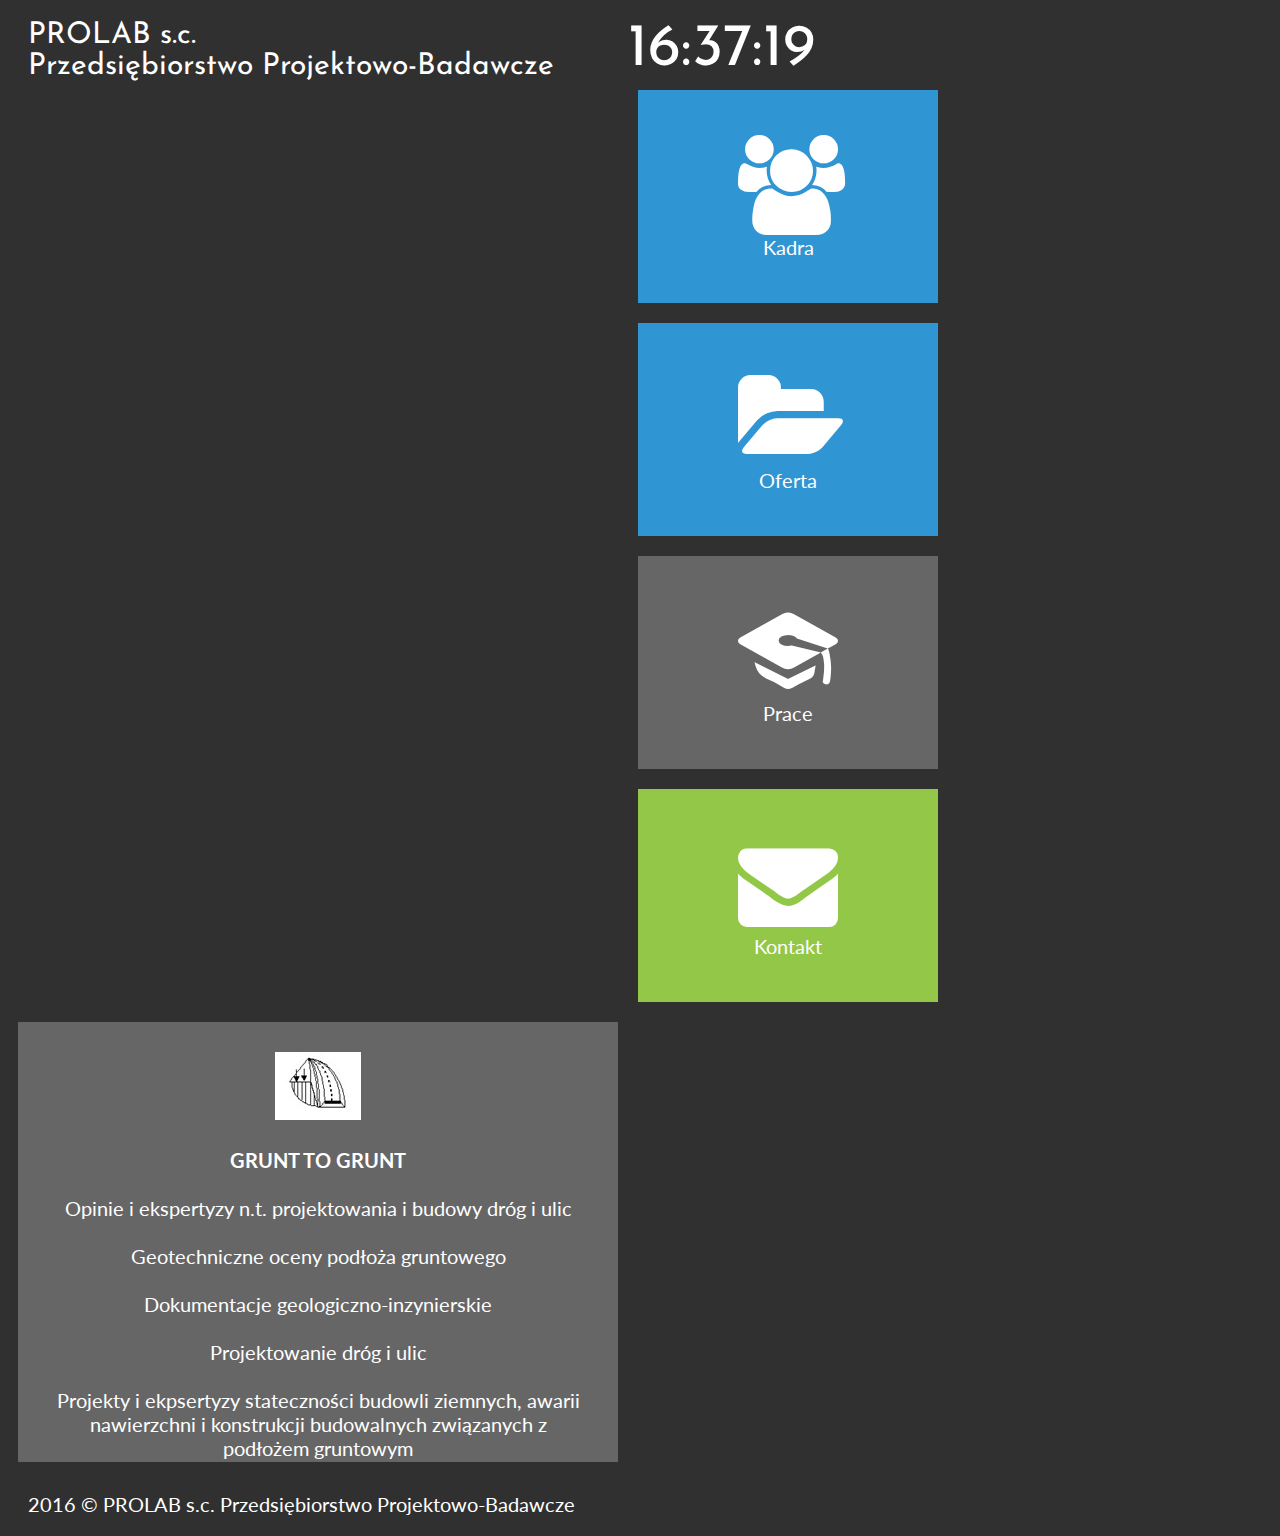
<file: index.html>
<!DOCTYPE HTML>
<html lang="pl">
<head>
	<meta charset="utf-8" />
	<meta http-equiv="X-UA-Compatible" content="IE=edge,chrome=1" />
	
	<title>PROLAB </title>
	
	<meta name="description" content="Przedsiębiorstwo Projektowo-Badawcze. PROLAB. adres pracowni : ul. Lipowa 12/4 ; 20-024 Lublin. Projektowa firma ze specjalnością geotechnika i drogi." />
	<meta name="keywords" content="budownictwo, geotechnika, flak, lublin,ekspertyzy,ekspertyza,geotechnik,geologia,sondowanie,grunty,dariusz_flak,rzeczoznawca_budowlany" />
	
	<link rel="stylesheet" href="css/fontello.css" type="text/css"/>
	<link rel="stylesheet" href="style.css" type="text/css"/>
	<link href="https://fonts.googleapis.com/css?family=Josefin+Sans|Lato" rel="stylesheet" type='text/css'>
	
	<script src="timer.js"></script>
</head>


<body onload="odliczanie();">

<div id="container"></div>	
<div class="rectangle">
<div id="logo"><a href="Strona-firmowa-PROLAB" class="tilelinkhtml5">PROLAB s.c.
</br>
Przedsiębiorstwo Projektowo-Badawcze</div>
<div id="zegar"></div>

<div style="clear':both;"></div>
</div>	

	<div class="square">
	<div class ="tile1">
	<a href="Kadra-firmy-PROLAB" class="tilelink"><i class="icon-users"></i><br/>Kadra</a>
	</div>
	
	<div class ="tile1">
	<a href="Oferta-firmy-PROLAB" class="tilelink"><i class="icon-folder-open-1"></i><br/>Oferta</a>
	</div>
	
	<div style ="clear:both";></div>
	
	<div class ="tile2">
	<a href="Prace-firmy-PROLAB" class="tilelink"><i class="icon-graduation-cap"></i><br/>Prace</a>
	</div>
	
	
	<div class ="tile3">
	<a href="Kontakt-PROLAB " class="tilelink"><i class="icon-mail-alt"></i><br/>Kontakt</a>
	</div>
	
	<div style ="clear:both";></div>
		
	
	</div>
	
	<div class="square">
	<div class ="tile6">
	
	
<img src="logo.jpg" alt="logo" />
</br></br><b>GRUNT TO GRUNT</b></br></br>
Opinie i ekspertyzy n.t. projektowania i budowy dróg i ulic </br></br>
Geotechniczne oceny podłoża gruntowego</br></br>
Dokumentacje geologiczno-inzynierskie</br></br>
Projektowanie dróg i ulic</br></br>
Projekty i ekpsertyzy stateczności budowli ziemnych, awarii nawierzchni i konstrukcji budowalnych związanych z podłożem gruntowym</br></br>
Projektowanie budowli ziemnych i wzmocnionego podłoża z wykorzystaniem geosyntetyków</br></br>
	
	</div>
	</div>
	<div style="clear:both;"></div>
	</div>	
	<div style="clear:both;"></div>
	
	<div class="rectangle">2016 &copy; PROLAB s.c. Przedsiębiorstwo Projektowo-Badawcze</div>	

	</body>
</html>
</file>
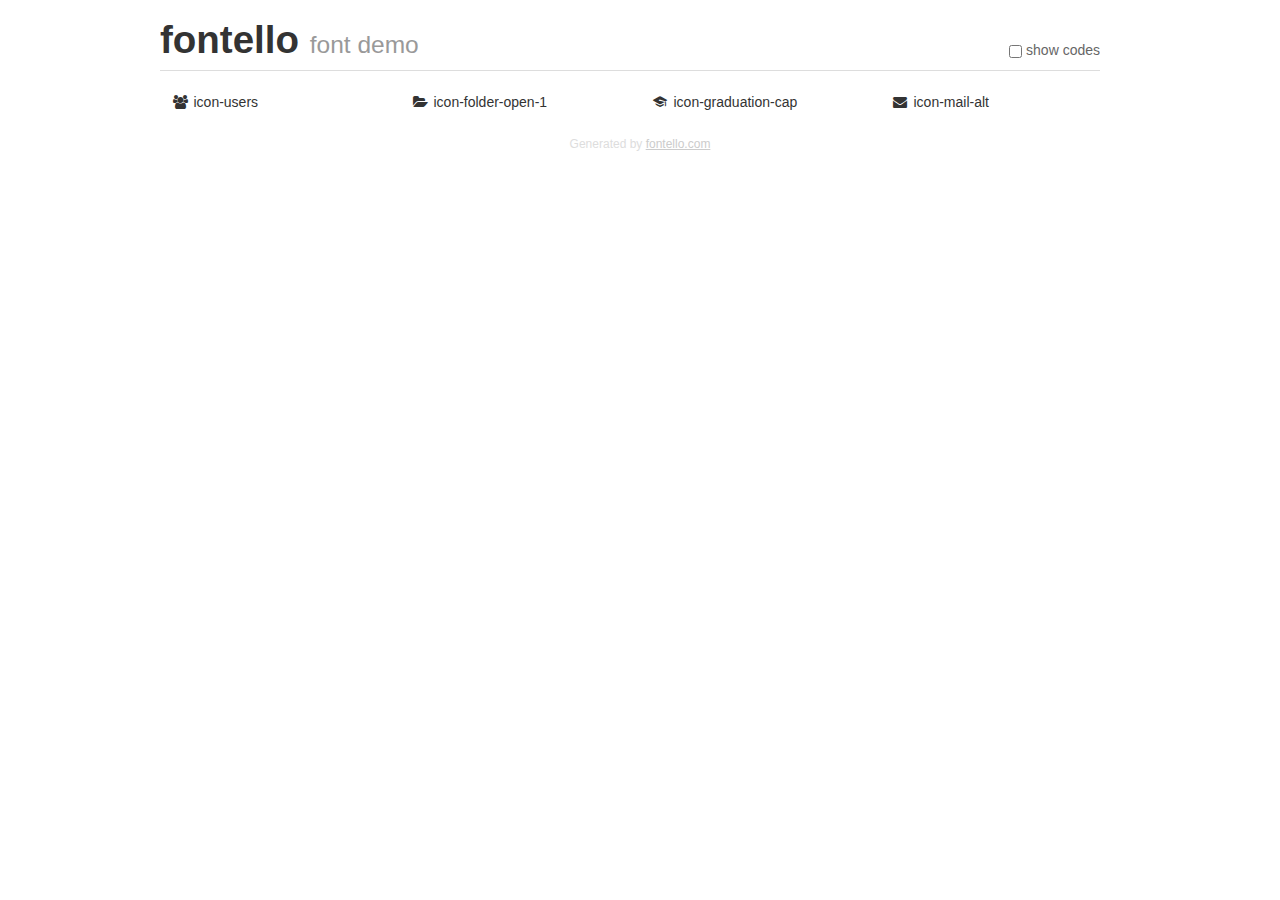
<file: demo.html>
<!DOCTYPE html>
<html>
  <head><!--[if lt IE 9]><script language="javascript" type="text/javascript" src="//html5shim.googlecode.com/svn/trunk/html5.js"></script><![endif]-->
    <meta charset="UTF-8"><style>/*
 * Bootstrap v2.2.1
 *
 * Copyright 2012 Twitter, Inc
 * Licensed under the Apache License v2.0
 * http://www.apache.org/licenses/LICENSE-2.0
 *
 * Designed and built with all the love in the world @twitter by @mdo and @fat.
 */
.clearfix {
  *zoom: 1;
}
.clearfix:before,
.clearfix:after {
  display: table;
  content: "";
  line-height: 0;
}
.clearfix:after {
  clear: both;
}
html {
  font-size: 100%;
  -webkit-text-size-adjust: 100%;
  -ms-text-size-adjust: 100%;
}
a:focus {
  outline: thin dotted #333;
  outline: 5px auto -webkit-focus-ring-color;
  outline-offset: -2px;
}
a:hover,
a:active {
  outline: 0;
}
button,
input,
select,
textarea {
  margin: 0;
  font-size: 100%;
  vertical-align: middle;
}
button,
input {
  *overflow: visible;
  line-height: normal;
}
button::-moz-focus-inner,
input::-moz-focus-inner {
  padding: 0;
  border: 0;
}
body {
  margin: 0;
  font-family: "Helvetica Neue", Helvetica, Arial, sans-serif;
  font-size: 14px;
  line-height: 20px;
  color: #333;
  background-color: #fff;
}
a {
  color: #08c;
  text-decoration: none;
}
a:hover {
  color: #005580;
  text-decoration: underline;
}
.row {
  margin-left: -20px;
  *zoom: 1;
}
.row:before,
.row:after {
  display: table;
  content: "";
  line-height: 0;
}
.row:after {
  clear: both;
}
[class*="span"] {
  float: left;
  min-height: 1px;
  margin-left: 20px;
}
.container,
.navbar-static-top .container,
.navbar-fixed-top .container,
.navbar-fixed-bottom .container {
  width: 940px;
}
.span12 {
  width: 940px;
}
.span11 {
  width: 860px;
}
.span10 {
  width: 780px;
}
.span9 {
  width: 700px;
}
.span8 {
  width: 620px;
}
.span7 {
  width: 540px;
}
.span6 {
  width: 460px;
}
.span5 {
  width: 380px;
}
.span4 {
  width: 300px;
}
.span3 {
  width: 220px;
}
.span2 {
  width: 140px;
}
.span1 {
  width: 60px;
}
[class*="span"].pull-right,
.row-fluid [class*="span"].pull-right {
  float: right;
}
.container {
  margin-right: auto;
  margin-left: auto;
  *zoom: 1;
}
.container:before,
.container:after {
  display: table;
  content: "";
  line-height: 0;
}
.container:after {
  clear: both;
}
p {
  margin: 0 0 10px;
}
.lead {
  margin-bottom: 20px;
  font-size: 21px;
  font-weight: 200;
  line-height: 30px;
}
small {
  font-size: 85%;
}
h1 {
  margin: 10px 0;
  font-family: inherit;
  font-weight: bold;
  line-height: 20px;
  color: inherit;
  text-rendering: optimizelegibility;
}
h1 small {
  font-weight: normal;
  line-height: 1;
  color: #999;
}
h1 {
  line-height: 40px;
}
h1 {
  font-size: 38.5px;
}
h1 small {
  font-size: 24.5px;
}
body {
  margin-top: 90px;
}
.header {
  position: fixed;
  top: 0;
  left: 50%;
  margin-left: -480px;
  background-color: #fff;
  border-bottom: 1px solid #ddd;
  padding-top: 10px;
  z-index: 10;
}
.footer {
  color: #ddd;
  font-size: 12px;
  text-align: center;
  margin-top: 20px;
}
.footer a {
  color: #ccc;
  text-decoration: underline;
}
.the-icons {
  font-size: 14px;
  line-height: 24px;
}
.switch {
  position: absolute;
  right: 0;
  bottom: 10px;
  color: #666;
}
.switch input {
  margin-right: 0.3em;
}
.codesOn .i-name {
  display: none;
}
.codesOn .i-code {
  display: inline;
}
.i-code {
  display: none;
}
@font-face {
      font-family: 'fontello';
      src: url('./font/fontello.eot?96136010');
      src: url('./font/fontello.eot?96136010#iefix') format('embedded-opentype'),
           url('./font/fontello.woff?96136010') format('woff'),
           url('./font/fontello.ttf?96136010') format('truetype'),
           url('./font/fontello.svg?96136010#fontello') format('svg');
      font-weight: normal;
      font-style: normal;
    }
     
     
    .demo-icon
    {
      font-family: "fontello";
      font-style: normal;
      font-weight: normal;
      speak: none;
     
      display: inline-block;
      text-decoration: inherit;
      width: 1em;
      margin-right: .2em;
      text-align: center;
      /* opacity: .8; */
     
      /* For safety - reset parent styles, that can break glyph codes*/
      font-variant: normal;
      text-transform: none;
     
      /* fix buttons height, for twitter bootstrap */
      line-height: 1em;
     
      /* Animation center compensation - margins should be symmetric */
      /* remove if not needed */
      margin-left: .2em;
     
      /* You can be more comfortable with increased icons size */
      /* font-size: 120%; */
     
      /* Font smoothing. That was taken from TWBS */
      -webkit-font-smoothing: antialiased;
      -moz-osx-font-smoothing: grayscale;
     
      /* Uncomment for 3D effect */
      /* text-shadow: 1px 1px 1px rgba(127, 127, 127, 0.3); */
    }
     </style>
    <link rel="stylesheet" href="css/animation.css"><!--[if IE 7]><link rel="stylesheet" href="css/fontello-ie7.css"><![endif]-->
    <script>
      function toggleCodes(on) {
        var obj = document.getElementById('icons');
      
        if (on) {
          obj.className += ' codesOn';
        } else {
          obj.className = obj.className.replace(' codesOn', '');
        }
      }
      
    </script>
  </head>
  <body>
    <div class="container header">
      <h1>
        fontello
         <small>font demo</small>
      </h1>
      <label class="switch">
        <input type="checkbox" onclick="toggleCodes(this.checked)">show codes
      </label>
    </div>
    <div id="icons" class="container">
      <div class="row">
        <div title="Code: 0xe802" class="the-icons span3"><i class="demo-icon icon-users">&#xe802;</i> <span class="i-name">icon-users</span><span class="i-code">0xe802</span></div>
        <div title="Code: 0xe803" class="the-icons span3"><i class="demo-icon icon-folder-open-1">&#xe803;</i> <span class="i-name">icon-folder-open-1</span><span class="i-code">0xe803</span></div>
        <div title="Code: 0xe80b" class="the-icons span3"><i class="demo-icon icon-graduation-cap">&#xe80b;</i> <span class="i-name">icon-graduation-cap</span><span class="i-code">0xe80b</span></div>
        <div title="Code: 0xf0e0" class="the-icons span3"><i class="demo-icon icon-mail-alt">&#xf0e0;</i> <span class="i-name">icon-mail-alt</span><span class="i-code">0xf0e0</span></div>
      </div>
    </div>
    <div class="container footer">Generated by <a href="http://fontello.com">fontello.com</a></div>
  </body>
</html>
</file>
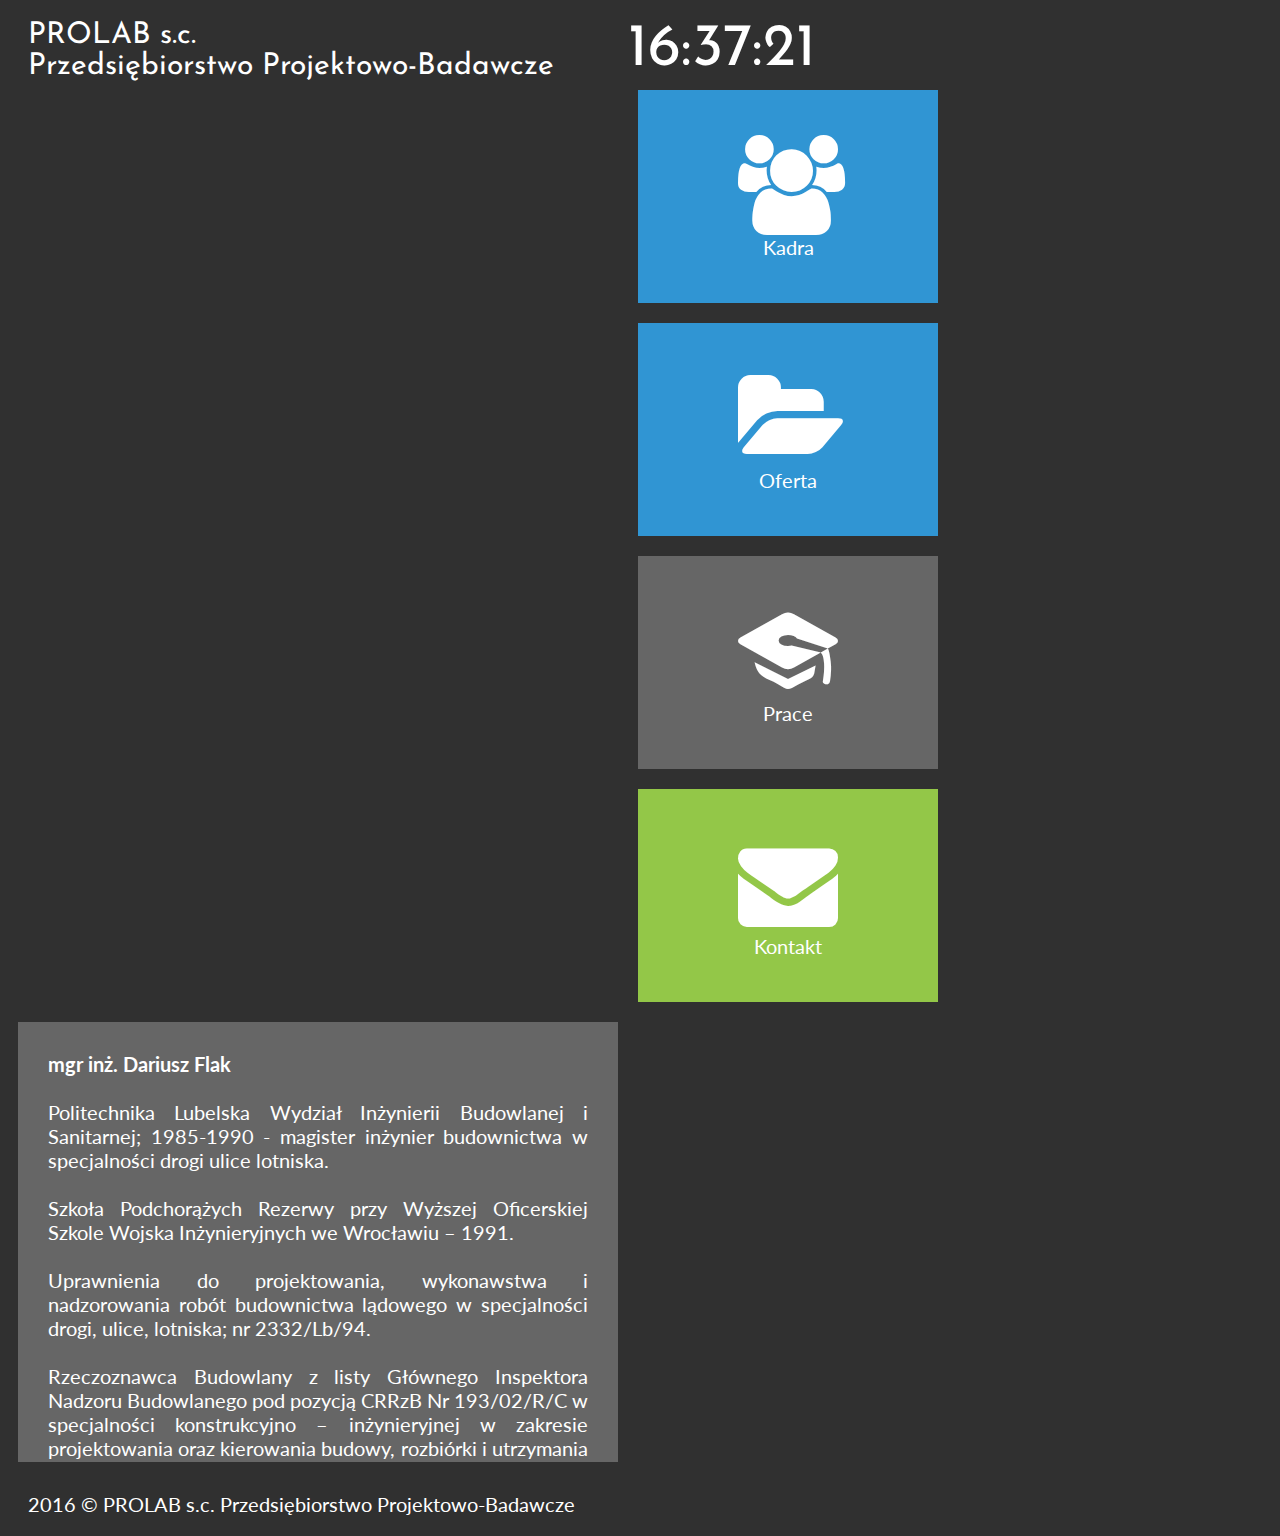
<file: kadra.html>
<!DOCTYPE HTML>
<html lang="pl">
<head>
	<meta charset="utf-8" />
	<meta http-equiv="X-UA-Compatible" content="IE=edge,chrome=1" />
	
	<title>PROLAB </title>
	
	<meta name="description" content="Przedsiębiorstwo Projektowo-Badawcze. PROLAB. adres pracowni : ul. Lipowa 12/4 ; 20-024 Lublin. Projektowa firma ze specjalnością geotechnika i drogi." />
	<meta name="keywords" content="budownictwo, geotechnika, flak, lublin,ekspertyzy,ekspertyza,geotechnik,geologia,sondowanie,grunty,dariusz_flak,rzeczoznawca_budowlany" />
	
	<link rel="stylesheet" href="css/fontello.css" type="text/css"/>
	<link rel="stylesheet" href="style.css" type="text/css"/>
	<link href="https://fonts.googleapis.com/css?family=Josefin+Sans|Lato" rel="stylesheet" type='text/css'>
	<script src="timer.js"></script>
</head>



<body onload="odliczanie();">

<div id="container"></div>	
<div class="rectangle">
<div id="logo"><a href="Strona-firmowa-PROLAB" class="tilelinkhtml5">PROLAB s.c.
</br>
Przedsiębiorstwo Projektowo-Badawcze</div>
<div id="zegar"></div> 
<div style="clear':both;"></div>
</div>	

	<div class="square">
	<div class ="tile1">
	<a href="Kadra-firmy-PROLAB" class="tilelink"><i class="icon-users"></i><br/>Kadra</a>
	</div>
	
	<div class ="tile1">
	<a href="Oferta-firmy-PROLAB" class="tilelink"><i class="icon-folder-open-1"></i><br/>Oferta</a>
	</div>
	
	<div style ="clear:both";></div>
	
	<div class ="tile2">
	<a href="Prace-firmy-PROLAB" class="tilelink"><i class="icon-graduation-cap"></i><br/>Prace</a>
	</div>
	
	
	<div class ="tile3">
	<a href="Kontakt-PROLAB " class="tilelink"><i class="icon-mail-alt"></i><br/>Kontakt</a>
	</div>
	
	<div style ="clear:both";></div>
		
	
	</div>
	
	<div class="square">
	<div class ="tile5">
	
	
<b>mgr inż. Dariusz Flak</b>
</br></br>
Politechnika Lubelska Wydział Inżynierii Budowlanej i Sanitarnej; 1985-1990 - magister inżynier budownictwa w specjalności drogi ulice lotniska.
</br></br>
Szkoła Podchorążych Rezerwy przy Wyższej Oficerskiej Szkole Wojska Inżynieryjnych we Wrocławiu – 1991.
</br></br>
Uprawnienia do projektowania, wykonawstwa i nadzorowania robót budownictwa lądowego w specjalności drogi, ulice, lotniska;  nr 2332/Lb/94.
</br></br>
Rzeczoznawca Budowlany z listy Głównego Inspektora Nadzoru Budowlanego pod pozycją CRRzB Nr 193/02/R/C w specjalności konstrukcyjno – inżynieryjnej w zakresie projektowania oraz kierowania budowy, rozbiórki i utrzymania dróg kołowych i nawierzchni lotniskowych.
</br></br>
Biegły z listy Prezesa Sądu Okręgowego w Lublinie w zakresie budownictwa drogowego, geotechniki i geologii inżynierskiej. 
</br></br>
Członek Okręgowej Komisji Kwalifikacyjnej Lubelskiej Okręgowej Izby Inżynierów Budownictwa – w komisji egzaminacyjnej na uprawnienia budowlane w branży drogowej, mostowej, kolejowej.
</br></br>
W latach 1991-2000 asystent w Zakładzie Mechaniki Gruntów i Fundamentowania Katedry Geotechniki na Wydziale Inżynierii Budowlanej i Sanitarnej Politechniki Lubelskiej.
</br></br>
Od 1991 r. współwłaściciel w firmie Przedsiębiorstwo Projektowo – Badawcze PROLAB s.c.  w Lublinie - nadzory techniczne,  projektowanie dróg i ulic, nadzory geotechniczne, badania gruntów i nawierzchni oraz materiałów drogowych,  ekspertyzy i opinie techniczne,  doradztwo w zakresie budownictwa, infrastruktury, składowisk odpadów. Prace na drogach krajowych, wojewódzkich, powiatowych, gminnych oraz dla inwestorów prywatnych.
</br></br>
Nr członkowski Izby Inżynierów Budownictwa: LUB/BD/0766/01,
</br></br>
Znajomość języków- czynna :  angielski, rosyjski.
</br></br></br>

     
   <b>inż. Edward Flak </b></br></br>
Ukończone technikum drogowe w Lubline w 1957 roku. </br>
Ukończone studia w Wyższej Szkle Inżynierskiej w Lublinie w 1973r. na Wydziale Budowa próg i Ulic. </br>
Nieprzerwana praca w wyuczonym zawodzie - 58 łat w tym 4 lata w Libii. </br>

Dodatkowe kwalifikacje i studia: - Specjalizacja zawodowa Inżynierów I -go stopnia w w)w specjalności </br></br>
- Studia podyplomowe: </br>
  Inżynieria ruchu - Politechnika Warszawska - 1978 r. </br>
  Zamówienia Publiczne - 2002 r. w-Warszawie </br>
- Pełnienie funkcji arbitra z listy Prezesa UZP w latach 1995 do 2008. łącznie przez 2 kadencje. </br>
- Trener z zamówień publicznych - 1997 r. z listy Prezesa UZP. </br>
- Biegły sądowy w specjalności - projektowanie i wykonawstwo budownictwa drogowego, wykonawstwo budownictwa mostowego, norm, cen, kosztorysowania i rozliczania robót budowlanych w warunkach ofertowyc i przetargowych, oraz prawidłowości przeprowadzania przetargów w oparciu o PZP - ustanowiony w kilkunastu Sądach Okręgowych, m.i. SO w Lubline. </br>
- Dodatkowe kwalifikacje </br>
- umowy o roboty budowlane, nadzory robót inwestorskie i autorskie, odbiory robót, oceny jakości robót bud. montażowych. </br>
- Rzeczoznawca budowlany w)w specjalnościach </br>
   SITK RP w ramach Stowarzyszenia </br>
   listy Głównego Urzdu Nadzoru Budowlanego z prawem działalności na terenie Rzeczpospolitej Polskiej.</br> 

		</div>
	</div>
	
	
		
	<div style="clear:both;"></div>
	<div class="rectangle">2016 &copy; PROLAB s.c. Przedsiębiorstwo Projektowo-Badawcze </div>
	</body>
</html>
</file>
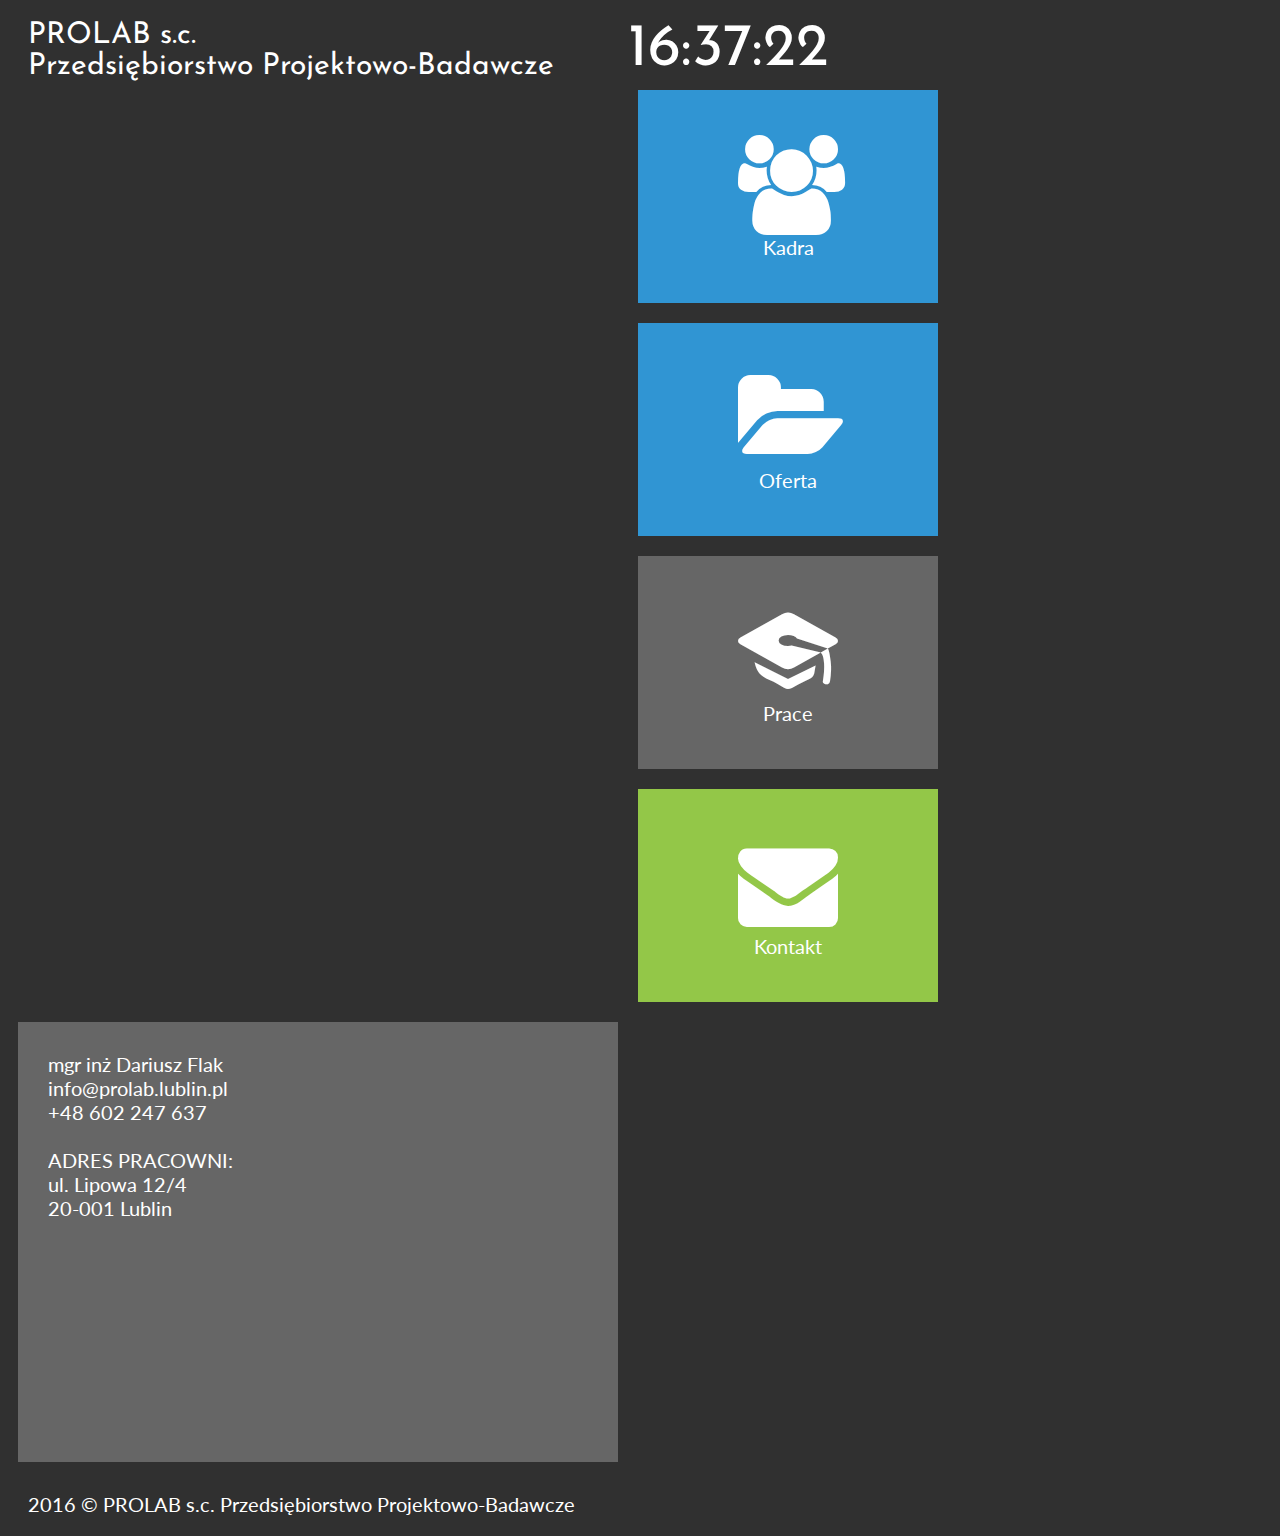
<file: kontakt.html>
<!DOCTYPE HTML>
<html lang="pl">
<head>
	<meta charset="utf-8" />
	<meta http-equiv="X-UA-Compatible" content="IE=edge,chrome=1" />
	
	<title>PROLAB</title>
	
	<meta name="description" content="Przedsiębiorstwo Projektowo-Badawcze. PROLAB. adres pracowni : ul. Lipowa 12/4 ; 20-024 Lublin. Projektowa firma ze specjalnością geotechnika i drogi." />
	<meta name="keywords" content="budownictwo, geotechnika, flak, lublin,ekspertyzy,ekspertyza,geotechnik,geologia,sondowanie,grunty,dariusz_flak,rzeczoznawca_budowlany" />
	
	<link rel="stylesheet" href="css/fontello.css" type="text/css"/>
	<link rel="stylesheet" href="style.css" type="text/css"/>
	<link href="https://fonts.googleapis.com/css?family=Josefin+Sans|Lato" rel="stylesheet" type='text/css'>
	<script src="timer.js"></script>
</head>



<body onload="odliczanie();">

<div id="container"></div>	
<div class="rectangle">
<div id="logo"><a href="Strona-firmowa-PROLAB" class="tilelinkhtml5">PROLAB s.c.
</br>
Przedsiębiorstwo Projektowo-Badawcze</div>
<div id="zegar"></div>
<div style="clear':both;"></div>
</div>	

	<div class="square">
	<div class ="tile1">
	<a href="Kadra-firmy-PROLAB" class="tilelink"><i class="icon-users"></i><br/>Kadra</a>
	</div>
	
	<div class ="tile1">
	<a href="Oferta-firmy-PROLAB" class="tilelink"><i class="icon-folder-open-1"></i><br/>Oferta</a>
	</div>
	
	<div style ="clear:both";></div>
	
	<div class ="tile2">
	<a href="Prace-firmy-PROLAB" class="tilelink"><i class="icon-graduation-cap"></i><br/>Prace</a>
	</div>
	
	
	<div class ="tile3">
	<a href="Kontakt-PROLAB " class="tilelink"><i class="icon-mail-alt"></i><br/>Kontakt</a>
	</div>
	
	<div style ="clear:both";></div>
		
	
	</div>
	
	<div class="square">
	<div class ="tile5">
	
	
mgr inż Dariusz Flak </br>
info@prolab.lublin.pl</br>
+48 602 247 637</br></br>

ADRES PRACOWNI: </br>ul. Lipowa 12/4 </br> 20-001 Lublin
</br></br>

<iframe src="https://www.google.com/maps/embed?pb=!1m14!1m8!1m3!1d371.2740372621514!2d22.552618719186032!3d51.24441825134879!3m2!1i1024!2i768!4f13.1!3m3!1m2!1s0x0%3A0x4a723436c3dd58b6!2sProlab!5e0!3m2!1spl!2spl!4v1480877919672" width="400" height="300" frameborder="0" style="border:0" allowfullscreen></iframe></br></br>
tel./fax:  +48 81 5327403 </br>tel:  0-81 7428792
</br>

</br>

Skrytka pocztowa nr 3</br>
20-834 Lublin 63</br>

 
	</div>
	
	</div>	
	<div style="clear:both;">
	</div>
	<div class="rectangle">2016 &copy; PROLAB s.c. Przedsiębiorstwo Projektowo-Badawcze</div>
	</body>
	 
</html>
</file>
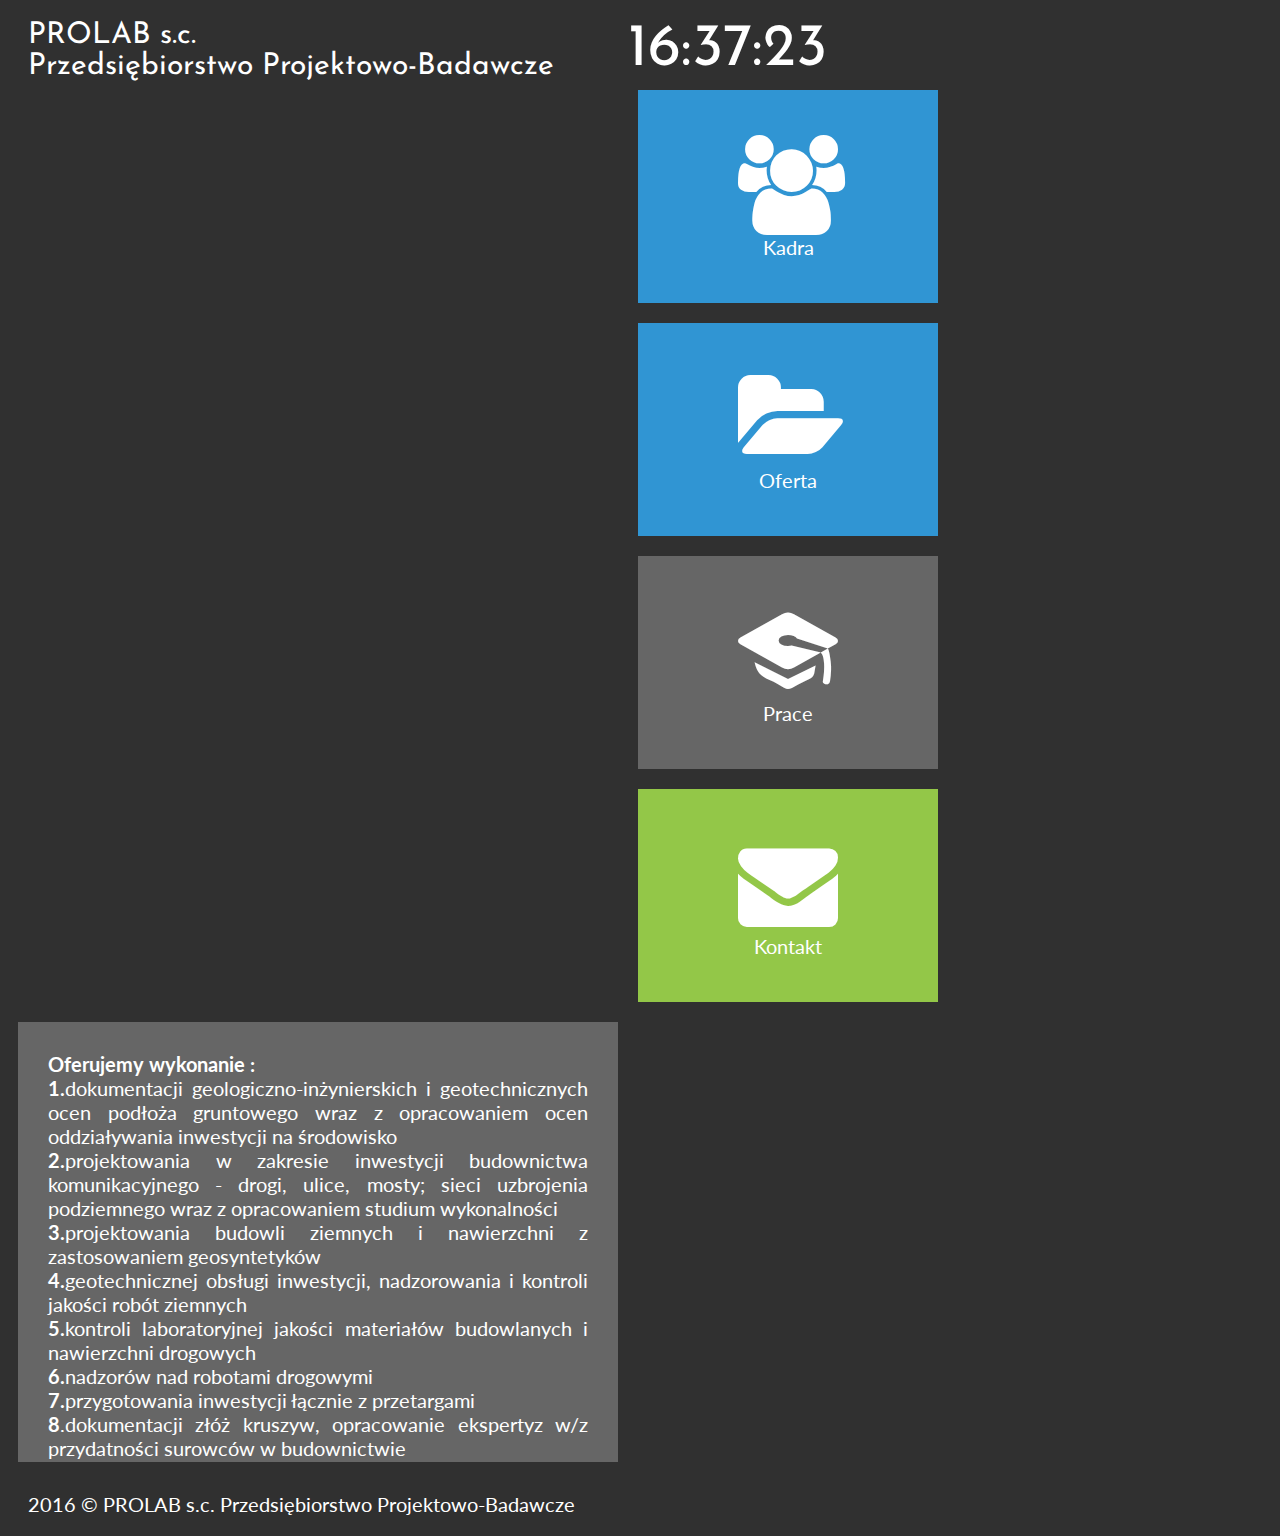
<file: oferta.html>
<!DOCTYPE HTML>
<html lang="pl">
<head>
	<meta charset="utf-8" />
	<meta http-equiv="X-UA-Compatible" content="IE=edge,chrome=1" />
	
	<title>PROLAB</title>
	
<meta name="description" content="Przedsiębiorstwo Projektowo-Badawcze. PROLAB. adres pracowni : ul. Lipowa 12/4 ; 20-024 Lublin. Projektowa firma ze specjalnością geotechnika i drogi." />
	<meta name="keywords" content="budownictwo, geotechnika, flak, lublin,ekspertyzy,ekspertyza,geotechnik,geologia,sondowanie,grunty,dariusz_flak,rzeczoznawca_budowlany" />
	
	<link rel="stylesheet" href="css/fontello.css" type="text/css"/>
	<link rel="stylesheet" href="style.css" type="text/css"/>
	<link href="https://fonts.googleapis.com/css?family=Josefin+Sans|Lato" rel="stylesheet" type='text/css'>
	<script src="timer.js"></script>
</head>



<body onload="odliczanie();">

<div id="container"></div>	
<div class="rectangle">
<div id="logo"><a href="Strona-firmowa-PROLAB" class="tilelinkhtml5">PROLAB s.c.
</br>
Przedsiębiorstwo Projektowo-Badawcze</div>
<div id="zegar"></div>
<div style="clear':both;"></div>
</div>	

	<div class="square">
	<div class ="tile1">
	<a href="Kadra-firmy-PROLAB" class="tilelink"><i class="icon-users"></i><br/>Kadra</a>
	</div>
	
	<div class ="tile1">
	<a href="Oferta-firmy-PROLAB" class="tilelink"><i class="icon-folder-open-1"></i><br/>Oferta</a>
	</div>
	
	<div style ="clear:both";></div>
	
	<div class ="tile2">
	<a href="Prace-firmy-PROLAB" class="tilelink"><i class="icon-graduation-cap"></i><br/>Prace</a>
	</div>
	
	
	<div class ="tile3">
	<a href="Kontakt-PROLAB " class="tilelink"><i class="icon-mail-alt"></i><br/>Kontakt</a>
	</div>
	
	<div style ="clear:both";></div>
		
	
	</div>
	
	<div class="square">
	<div class ="tile5">
	
<b>Oferujemy wykonanie :</b> </br>
<b>1.</b>dokumentacji geologiczno-inżynierskich i geotechnicznych ocen podłoża gruntowego wraz z opracowaniem ocen oddziaływania inwestycji na środowisko</br>
<b>2.</b>projektowania w zakresie inwestycji budownictwa komunikacyjnego - drogi, ulice, mosty; sieci uzbrojenia podziemnego wraz z opracowaniem studium wykonalności</br>
<b>3.</b>projektowania budowli ziemnych i nawierzchni z zastosowaniem geosyntetyków</br>
<b>4.</b>geotechnicznej obsługi inwestycji, nadzorowania i kontroli jakości robót ziemnych</br>
<b>5.</b>kontroli laboratoryjnej jakości materiałów budowlanych i nawierzchni drogowych</br>
<b>6.</b>nadzorów nad robotami drogowymi</br>
<b>7.</b>przygotowania inwestycji łącznie z przetargami</br>
<b>8</b>.dokumentacji złóż kruszyw, opracowanie ekspertyz w/z przydatności surowców w budownictwie</br>
<b>9.</b>doradztwa, ekspertyz i prac badawczo-rozwojowych w zakresie budownictwa ogólnego, komunikacyjnego i geotechniki</br>
	
	</div>
	
	</div>	
	<div style="clear:both;"></div>
	<div class="rectangle">2016 &copy; PROLAB s.c. Przedsiębiorstwo Projektowo-Badawcze</div>
	</body>
</html>
</file>
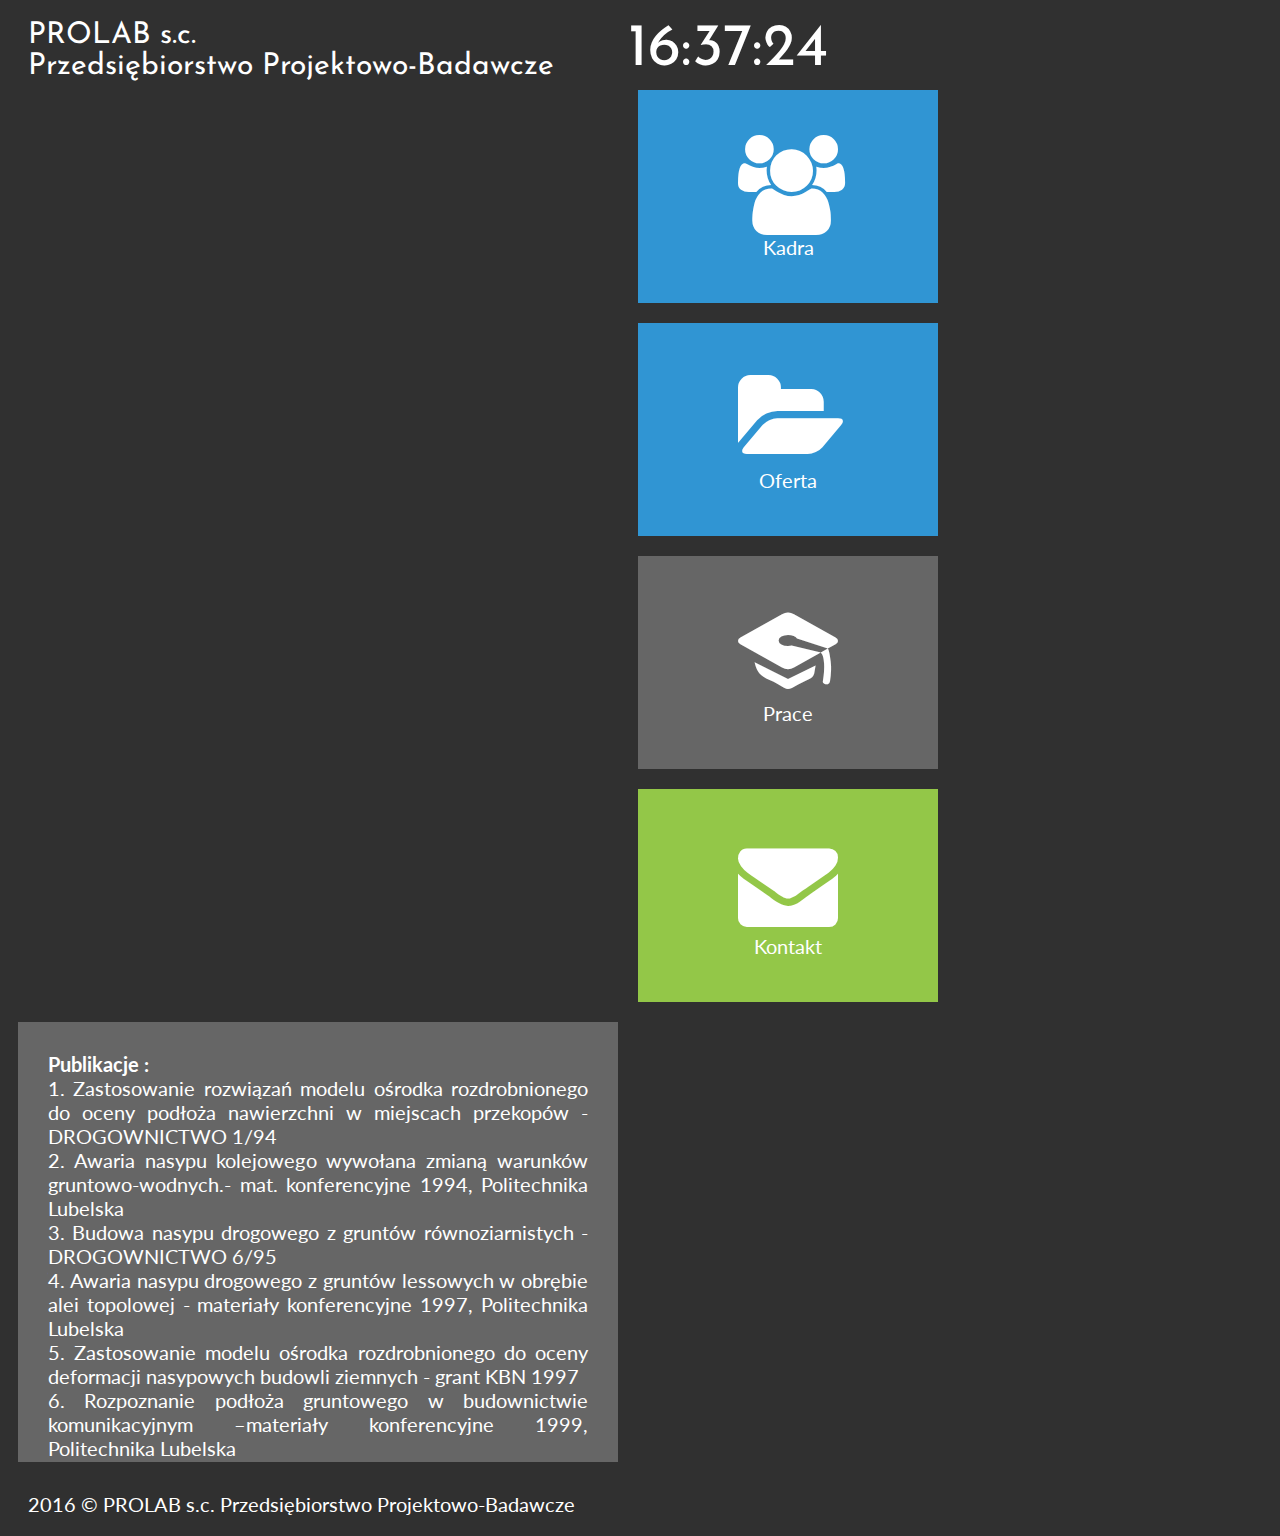
<file: prace.html>
<!DOCTYPE HTML>
<html lang="pl">
<head>
	<meta charset="utf-8" />
	<meta http-equiv="X-UA-Compatible" content="IE=edge,chrome=1" />
	
	<title>PROLAB </title>
	
	<meta name="description" content="Przedsiębiorstwo Projektowo-Badawcze. PROLAB. adres pracowni : ul. Lipowa 12/4 ; 20-024 Lublin. Projektowa firma ze specjalnością geotechnika i drogi." />
	<meta name="keywords" content="budownictwo, geotechnika, flak, lublin,ekspertyzy,ekspertyza,geotechnik,geologia,sondowanie,grunty,dariusz_flak,rzeczoznawca_budowlany" />
	
	<link rel="stylesheet" href="css/fontello.css" type="text/css"/>
	<link rel="stylesheet" href="style.css" type="text/css"/>
	<link href="https://fonts.googleapis.com/css?family=Josefin+Sans|Lato" rel="stylesheet" type='text/css'>
	<script src="timer.js"></script>
</head>



<body onload="odliczanie();">

<div id="container"></div>	
<div class="rectangle">
<div id="logo"><a href="Strona-firmowa-PROLAB" class="tilelinkhtml5">PROLAB s.c.
</br>
Przedsiębiorstwo Projektowo-Badawcze</div>
<div id="zegar"></div>
<div style="clear':both;"></div>
</div>	

	<div class="square">
	<div class ="tile1">
	<a href="Kadra-firmy-PROLAB" class="tilelink"><i class="icon-users"></i><br/>Kadra</a>
	</div>
	
	<div class ="tile1">
	<a href="Oferta-firmy-PROLAB" class="tilelink"><i class="icon-folder-open-1"></i><br/>Oferta</a>
	</div>
	
	<div style ="clear:both";></div>
	
	<div class ="tile2">
	<a href="Prace-firmy-PROLAB" class="tilelink"><i class="icon-graduation-cap"></i><br/>Prace</a>
	</div>
	
	
	<div class ="tile3">
	<a href="Kontakt-PROLAB " class="tilelink"><i class="icon-mail-alt"></i><br/>Kontakt</a>
	</div>
	
	<div style ="clear:both";></div>
		
	
	</div>
	
	<div class="square">
	<div class ="tile5"> 
	<b>Publikacje :</b></br>
 
1. Zastosowanie rozwiązań modelu ośrodka rozdrobnionego do oceny podłoża nawierzchni w miejscach przekopów - DROGOWNICTWO 1/94 </br>
2. Awaria nasypu kolejowego wywołana zmianą warunków gruntowo-wodnych.- mat. konferencyjne 1994, Politechnika Lubelska </br>
3. Budowa nasypu drogowego z gruntów równoziarnistych - DROGOWNICTWO 6/95 </br>
4. Awaria nasypu drogowego z gruntów lessowych w obrębie alei topolowej - materiały konferencyjne 1997, Politechnika Lubelska </br>
5. Zastosowanie modelu ośrodka rozdrobnionego do oceny deformacji nasypowych budowli ziemnych - grant KBN 1997 </br>
6. Rozpoznanie podłoża gruntowego w budownictwie komunikacyjnym –materiały konferencyjne 1999, Politechnika Lubelska </br>
7. Arkusze kalkulacyjne do obliczeń deformacji nasypów ( program MathCAD 6.0 ) oparte o rozwiązania metody ośrodków dyskretnych, powstały dzięki finansowaniu prac w ramach grantu KBN; </br>
  </br>
  </br>
 </br>
 
 
<b>Wykaz ważniejszych ekspertyz, realizacji nadzorów geotechnicznych oraz dokumentacji geotechnicznych od roku 1995 </b></br> </br>
 

Drogowe Przejście Graniczne w Sławatyczach I i II etap </br>
Dokumentacja badań podłoża, nadzór wykonawczy w/z realizacji robót ziemnych i nawierzchniowych, receptury laboratoryjne na warstwy konstrukcyjne </br>
Budowa hali MAKRO w Lublinie – zakres j.w. </br>
Realizacja stacji paliw STATOIL w Lublinie - Nadzór technologiczny – roboty ziemne i nawierzchniowe </br>
Nadzór technologiczny – roboty ziemne i nawierzchniowe – roboty interwencyjne - przekopy </br>
Nadzór technologiczny – roboty ziemne i nawierzchniowe – j.w. </br>
Ekspertyza n.t. stanu awarii nasypu kolejowego w m. Brody Iłżeckie z prof. L. Litwinowiczem </br>
Nadzór technologiczny – roboty ziemne( leżnie dla zbiorników gazu) i nawierzchniowe – budowa terminalu przeładunku gazu w Małaszewiczach </br>
Nadzór technologiczny – roboty ziemne i nawierzchniowe – drogi gminne w gm. Hanna </br>
Dokumentacja geotecniczna do PT stacji paliw BP – Al. Kraśnickie w Lublinie </br>
Dokumentacja geotechniczna do budowy stacji paliw oraz Nadzór technologiczny – roboty ziemne i nawierzchniowe – JET przy ul. Unii Lubelskiej w Lublinie </br>
Dokumentacja geotechniczna dla budowy stacji paliw BP w ul. Jana Pawła II w Lublinie, badania jakości robót nawierzchniowych – nadzór technologiczny </br>
Dokumentacja badań podłoża dla obiektu PKP – myjnia wagonów kolejowych ( całych składów ) na terenie węzła PKP Małaszewicze, nadzór technologiczny w/z robót ziemnych i fundamentowych . </br>
Dokumentacja badań podłoża do PT wiaduktu w ciągu drogi celnej Terminalu Koroszczyn </br>
Nadzór technologiczny nad realizacją drogi wojewódzkiej Worgule - Witulin </br>
Nadzór technologiczny wraz z opracoaniem receptur nad realizacją I etapu budowy drogi wojewódzkiej Szczebrzeszyn – Frampol w m. Szperówka </br>
Nadzór technologiczny nad budową stacji paliw STATOIL – Kraśnicka w Lublinie – roboty ziemne i drogowe </br>
Nadzór technologiczny – realizacja robót ziemnych i nawierzchniowych ( badania odbiorcze ) – budowa Leclerc w Lublinie </br>
Ekspertyza n.t. stateczności składowiska odpadów przykopalnianych KWK Bogdanka – podwyższenie składowania – pod kier. Prof. L. Litwinowicza </br>
Badania jakości robót ziemnych i nawierzchni posadzek – hala produkcyjna </br>
Nadzór technologiczny – roboty ziemne i nawierzchniowe – ul. Kościelna w Białej Podlaskiej </br>
Nadzór technologiczny – roboty ziemne i nawierzchniowe – stacja paliw z myjnią JET ul. Witosa Lublin </br>
Nadzór technologiczny – roboty ziemne i nawierzchniowe ( posadzki ) hale produkcyjne POLSER w Siemiatyczach </br>
Nadzór technologiczny – roboty ziemne i nawierzchniowe – ul. Zygmunta Augusta w Białej Podlaskiej </br>
Receptury na betony nawierzchniowe B25, B40 </br>
Nadzór technologiczny nad realizacją nawierzchni Terminalu Celnego Hartwig w Koroszczynie </br>
Nadzór technologiczny – roboty ziemne i nawierzchniowe – budowa nowych bieżni dla stadionu AWF w Białej Podlskiej </br>
Nadzór technologiczny – roboty ziemne i nawierzchniowe – budowa stacji paliw SHELL w Białej Podlaskiej </br>
Badania płyty lodowiska MOSiR w Lublinie – badania georadarowe i geosejsmiczne – z dr Lucjanem Gazdą Politechnika Lubelska </br>
Nadzór technologiczny – roboty ziemne i nawierzchniowe, palowanie, injekcje jet grouting – stacja SAFARII II w Lublinie </br>
Dokumentacja badań podłoża i nadzór technologiczny w/z robót ziemnych i fundamentowych – budowa hali LUBMEAT w Lublinie </br>
Dokumentacja badań podłoża dla hali handlowej STINNES w Lublinie </br>
Nadzór technologiczny – roboty ziemne i nawierzchniowe – hala REAL w Lublinie </br>
Badania jakościowe kostki brukowej </br>
Ekspertyza n.t. stateczności nasypów i trybun stadionu MOTOR w Lublinie </br>
Dokumentacje badań podłoża pod wieże GSM – ok. 30 szt. 1998-99 </br>
Ekspertyza n.t. awarii skarpy przy ul. Rogowskiego w Lublinie  </br>
Ekspertyza n.t. awarii podłoża – ul. Złota w Lublinie, przy wykorzystaniu badań georadarowych </br>
Badania podłoża wraz z opracowaniem koncepcji wzmocnienia ( materace z geosyntetyków , palowanie jet grounting ) dla ulicy klasy G na torfach – Trasa Zielona w Lublinie </br>
Nadzór technologiczny – roboty ziemne i nawierzchniowe oraz dokumentacja badań podłoża – hala OBI w Lublinie </br>
Dokumentacja badań podłoża oraz nadzór technologiczny – roboty ziemne i nawierzchniowe – rozbudowa hali produkcyjnej Nałęczowianka SA </br>
Nadzór technologiczny – roboty ziemne i nawierzchniowe – hala handlowa Champion w Kraśniku </br>
Dokumentacja badań podłoża wraz z koncepcją posadowienia obiektu i dróg na torfach – Międzynarodowe Targi Lubelskie </br>
Dokumentacja geotechniczna dla osiedla mieszkaniowego przy ul. Choiny w Lublinie </br>
Dokumentacja badań podłoża dla mostu w m. Szczekarków w ciągu drogi wojewódzkiej – dla robót palowych </br>
Dokumentacja badań podłoża pod halę sportową z basenem i parkingami wielokondygnacyjnymi OLIMP w Lublinie </br>
Nadzór technologiczny – roboty ziemne i nawierzchniowe – II etap budowy Leclerc w Lublinie </br>
Nadzór technologiczny – roboty ziemne i nawierzchniowe – budowa hali handlowej Champion w Kraśniku </br>
Nadzór technologiczny – roboty ziemne i nawierzchniowe – hala handlowa Champion w BiałejPodlaskiej </br>
Dokumentacja geotechniczna dla obiektów w ciągu drogi krajowej Nr 19 w m. Borki </br>
Nadzór technologiczny – roboty ziemne i nawierzchniowe – salon DEU w Lublinie </br>
Dokumentacja geotechniczna wraz z rozwiązaniem wzmocnienia nawierzchni i korpusu na gruntach nienośnych – obwodnica Zamościa </br>
Dokumentacja geotechniczna wraz z rozwiązaniem wzmocnienia podł0ża i posadowieniem pośrednim dla hali TESCO w Lublinie </br>
Nadzór technologiczny – roboty ziemne i nawierzchniowe – budowa hali Media Markt w Lublinie </br>
Nadzór technologiczny – roboty ziemne i nawierzchniowe – budowa hali Champion w Lublinie </br>
Ekspertyza n.t. awarii nasypu Al. Jana Pawła II w Białej Podlaskiej wraz z projektem wzmocnienia korpusu i nienośnego podłoża, projektem organizacji ruchu na czas robót </br>
Nadzór nad realizacją wzmocnienia podłoża i nawierzchni Trasy Zielonej w ublinie – stabilizacja torfów i gytii kolumnami jet grounting </br>
Ekspertyza n.t. przyczyn awarii i sposobu wzmocnienia korpusu linii LHS w m. Rytwiany </br>
Ekspertyza wraz z projektem wzmocnienia podłoża i skarp nasypu na dojazdach do mostu przez Bug w ciągu przyszłej autostrady A2 w Kukurykach </br>
Badania podłoża i georadarowe – ekspertyza warunków posadowienia skrzydła wschodniego klasztoru oo Dominikanów w Lublinie  </br>
Badania podłoża dla wieży radiowej w m. Piotrków </br>
Badania podłoża do projektu obiektu i zabudowy tarasowej – ul. Zana w Lublinie </br>
Badania nawierzchni i podłoża – droga krajowa nr 17 odc. Łopiennik – Krasnystaw –  opracowanie badań georadarowych </br>
Badania podłoża i projekt posadowienia trasy obwodnicy Krasnegostawu oraz obiektu mostowego na rz. Wieprz </br>
Ekspertyza n.t. realizacji nasypów zbrojonych geosyntetykami na trasie drogi krajowej nr 19 – obwodnica m. Międzyrzec Podlaski </br>
Nadzór nad robotami ziemnymi – budowa Wytwórni Melaminy II w Puławach </br>
Badania podłoża i projekt modernizacji mostu w Al. Tysiąclecia w Białej Podlaskiej  </br>
Nadzór technologiczny nad realizacją posadowienia i nawierzchni – hala LECLERC przy ul. Turystycznej w Lublinie </br>
Badania podłoża WRAZ Z OPRACOWANIEM WZMOCNIENIA PODŁOŻA do projektu basenu przy Zespole Szkół w Rykach </br>
Nadzór geotechniczny – realizacja hali sportowej w trudnych warunkach geotechnicznych </br>
Badania podłoża – stacja paliw ARAL w Lublinie </br>
Nadzór geotechniczny nad realizacją posadowienia hali na palach – Centrum Targowe w Lublinie </br>
Nadzór technologiczny – realizacja robót ziemnych, palowych i nawierzchniowych – market LIDL w Biłgoraju </br>
Nadzór technologiczny nad realizacją posadowienia sieci kanalizacji wzmocnionych geosytetykami  </br>
Ekspertyza n.t. realizacji wzmocnionego nasypu drogowego – dojazdy do mostu w m. Dorohucza na drodze krajowej nr 19 </br>
Badania podłoża do rozbudowy obiektów POLSER Siemiatycze </br>
Badania podłoża – hala HERBAPOL Lublin </br>
Badania podłoża- obiekt handlowy z parkingiem wielokondygnacyjnym – ul. Jagiellońska Rzeszów </br>
Dokumentacje badań do projektów dróg gminnych i powiatowych – ok. 30 tematów </br>
Badania podłoża – hala LIDL - Świdnik  </br>
Nadzór geotechniczny – realizacja hali SOLIDARNOŚĆ ul. Mełgiewska w Lublinie </br>
Badania nawierzchni i podłoża, projekt wzmocnienia nawierzchni geosyntetykami – AL. Tysiąclecia w Lublinie </br>
Nadzór geotechniczny – realizacja posadowień oraz robót ziemnych i nawierzchni – budowa TESCO Lublin </br>
Dokumentacje badań podłoża dla sal gimnastycznych – Niemce i Niedzwica Duża k. Lublina </br>
Dokumentacja badań podłoża – hala handlowa – Kraśnik Fabryczny </br>
Ekspertyza n.t. wzmocnienia korpusu i skarp drogi krajowej Nr 19 – obwodnica Międzyrzeca Podlaskiego </br>
Nadzór geotechniczny – budowa OBI przy Kraśnickich w Lublinie </br>
Dokumentacja geotechniczna do projektu drogi powiatowej w dolinie Ciemięgi w Snopkowie </br>
Dokumentacja badań podłoża do  opinii technicznej – szpital w Dęblinie </br>
Nadzór geotechniczny – budowa Instytutu Weterynarii w Puławach </br>
PB zabezpieczenie osuwiska korpus drogi gminnej w m. Godziszów </br>
Dokumentacja badań podłoża dla wytwórni betonu przy ul. Grygowej w Lublinie </br>
Dokumentacje badań podłoża do projektów dróg – 4 tematy </br>
Badania stanu zagęszczenia roboty ziemne – 30 tematów </br>
Dokumentacje badań podłoża do projektów dróg – ok. 20 tematów </br>
Dokumentacja badań podłoża i nadzór geotechniczny – budowa centrum rehabilitacji Siedliszcze </br>
Badania stanu zagęszczenia roboty ziemne – 30 tematów </br>
Dokumentacje badań podłoża do projektów dróg – ok. 20 tematów </br>
Ekspertyza wzmocnienia korpusu drogi powiatowej przy wykorzystaniu injekcji - Pliszczyn </br>
Dokumentacje badań podłoża do projektów dróg – ok. 20 tematów </br>
Badania stanu zagęszczenia roboty ziemne – 30 tematów </br>
Badania stanu zagęszczenia roboty ziemne – 30 tematów </br>
Dokumentacje badań podłoża do projektów dróg – ok. 20 tematów </br>
Badania gruntu – projekt lotniska Lublin </br>
Dokumentacja badań podłoza IKEA Lublin </br>
Dokumentacja wzmocnienia podłoża DK Nr 17 – obwodnica Tomaszowa Lubelskiego </br>
Badania stanu zagęszczenia roboty ziemne – ok. 30 tematów </br>
Dokumentacje badań podłoża do projektów dróg – ok. 20 tematów </br>
 
Badania stanu zagęszczenia roboty ziemne – 30 tematów </br>
Dokumentacje badań podłoża do projektów dróg – ok. 20 tematów </br>
Dokumentacja wzmocnienia podłoża posadzek przemysłowych i posadowienia hali drukarni </br>

Badania stanu zagęszczenia roboty ziemne – 10 tematów </br>
Dokumentacje badań podłoża do projektów dróg – ok. 10 tematów </br>
Odbiory wykopów fundamentowych – ok. 10 tematów </br>
Dokumentacje projektowe likwidacji skutków osuwisk i zabezpieczenia korpusu drogi – 2 tematy </br>
Badania stanu zagęszczenia roboty ziemne – 10 tematów </br>
Dokumentacje badań podłoża do projektów dróg – ok. 10 tematów </br>
Odbiory wykopów fundamentowych – ok. 10 tematów </br>
 
Badania stanu zagęszczenia roboty ziemne – 10 tematów </br>
Dokumentacje badań podłoża do projektów dróg – ok. 10 tematów </br>
Odbiory wykopów fundamentowych – ok. 10 tematów </br>
Dokumentacja zabezpieczenia skarp nasypu - Terespol </br>
Badania podłoża pod obiekty kubaturowe – 50 tematów </br>
Opinie sądowe i inne – ok. 30 tematów </br>
Badania podłoża pod obiekty kubaturowe – 50 tematów </br>
Badania podłoża i nawierzchni – ul. Kalinowszczyzna w Lublinie </br>
Ekspertyza n.t. podłoża nawierzchni – Plac Litewski w Lublinie BUDIMEX SA </br>
Ekspertyza wykonania dróg poscaleniowych PBDiM  </br>
Ekspertyza n.t. warunków geotechnicznych – Zachodnia Obwodnica Lublina BUDIMEX S.A. </br>
Ekspertyza przyczyn uszkodzeń dróg rowerowych – Stargard Szczeciński  </br>
Ekspertyza prawidłowości wykonania zjazdu – ZDW Lublin </br>
Opinie sądowe i inne – ok. 30 tematów </br> </br>
 

<b>Wykaz ważniejszych dokumentacji drogowych</b> </br></br>
 

2004 </br> </br>
 
PBW przebudowy DK Nr 74 klasy G Annopol – Kraśnik w m. Olbięcin </br>
 

PBW osiedla Górna Kolejowa, ulice Z, L i D </br>
 

PB przebudowy Al. Tysiąclecia w Lublinie klasa G dł. 600 m. </br></br>
 
2005 </br> </br>
 
PB budowy DG 1300 m Gmina Siemień </br>
 
PB zabezpieczenie osuwiska korpus drogi gminnej w m. Godziszów </br>
 

PB dróg i sieci – osiedla Górna Niwa w Puławach </br>
 

PB skrzyżowania na drodze krajowej Nr 17 w m. Dworzyńska </br></br>
 
2006 </br> </br>
 
PB ulic Komunalna, Budowlana, Zarzecze w Puławach </br>
 

PB budowy dróg i uzbrojenia na terenie po JW. W Puławach – ul. Zielona </br>

PB dróg i uzbrojenia terenu – osiedla Mokradki w Puławach </br>
 

PB dróg osiedla Za Stadionem i ulice w Parczewie </br>
 

PB przebudowy ulic Aleja Tysiąclecia i Zamkowej w Białej Podlaskiej – kl. Z </br></br>
 
2007 </br> </br>
 
PBW przebudowy dróg powiatowych w Nadrybiu – razem ok. 10 km </br>
 

Dokumentacja przebudowy ulic – Dzieci Zamojszczyzny – klasa Gp i Szczebrzeskiej – klasa Z w Zamościu </br>
 

Dokumentacja budowy dróg i ulic na terenie po Instytucie Sadownictwa w Puławach </br>
 

Dokumentacja dróg i uzbrojenia terenu – os. Górna Niwa i ulica Kopernika klasa G 500 m, klasy L i D ok. 2500 m </br>
 

PB przebudowy ciągów dróg w m. Małaszewicze </br></br>
 
2008 </br> </br>
 
Dokumentacja przebudowy ulicy 1-go Maja w Zamościu – klasa Gp </br>
 

Dokumentacja budowy skrzyżowania typu rondo „turbinowe” – w Puławach </br>
 

PB przybudowy ulicy Nadbystrzyckiej klasa Z w Lublinie </br>
 

PB budowy ulicy Roztocze klasa Z w Lublinie </br></br>
 
2009 </br> </br>
 
PB ulicy Poligonowej w Lublinie – klasa Gp – ok. 3 km wraz z wiaduktami </br>
 

PB budowy dróg i sieci na terenie Strefy Ekonomicznej w Lublinie </br></br>
 
2010 </br> </br>
 
PB i PW przebudowy DK Nr 63 odcinek Jamielnik Dąbie dł. 12 km </br>
 

PB budowy ulicy Komunalnej w Puławach klasy Z dł. 700 m </br>
 

PB ulicy Kochanowskiego w Rykach klasy Z – dł. ok. 500 m </br></br>
 
2011 </br> </br>
 
PB przebudowy DW 801 w Pułacha odcinek 360 m z sygnalizacją świetlną </br>
 

PB budowy skrzyżowania DK Nr 63 w Radzyniu Podlaskim </br>
 

PB budowy skrzyżowania w ciągu DW 844 w Hrubieszowie </br>
 

PB budowy dróg powiatowych w powiecie Siemiatycze ok. 7 km </br></br>
 
2012 </br> </br>
 
PB budowy sieci dróg gminnych w gminie Głuska – ok. 2 km </br>
 

PB zabezpieczenia osuwisk na trasie dróg powiatowych w Jakubowicach Konińskich i Pliszczynie powiat Lublin </br>



	</div>
	<div style="clear:both;"></div>
	</div>	
	<div style="clear:both;"></div>
	
	<div class="rectangle">2016 &copy; PROLAB s.c. Przedsiębiorstwo Projektowo-Badawcze</div>	
	
	</body>
</html>
</file>
<file: css/fontello.css>
@font-face {
  font-family: 'fontello';
  src: url('../font/fontello.eot?74633533');
  src: url('../font/fontello.eot?74633533#iefix') format('embedded-opentype'),
       url('../font/fontello.woff2?74633533') format('woff2'),
       url('../font/fontello.woff?74633533') format('woff'),
       url('../font/fontello.ttf?74633533') format('truetype'),
       url('../font/fontello.svg?74633533#fontello') format('svg');
  font-weight: normal;
  font-style: normal;
}
/* Chrome hack: SVG is rendered more smooth in Windozze. 100% magic, uncomment if you need it. */
/* Note, that will break hinting! In other OS-es font will be not as sharp as it could be */
/*
@media screen and (-webkit-min-device-pixel-ratio:0) {
  @font-face {
    font-family: 'fontello';
    src: url('../font/fontello.svg?74633533#fontello') format('svg');
  }
}
*/
 
 [class^="icon-"]:before, [class*=" icon-"]:before {
  font-family: "fontello";
  font-style: normal;
  font-weight: normal;
  speak: none;
 
  display: inline-block;
  text-decoration: inherit;
  width: 1em;
  margin-right: .2em;
  text-align: center;
  /* opacity: .8; */
 
  /* For safety - reset parent styles, that can break glyph codes*/
  font-variant: normal;
  text-transform: none;
 
  /* fix buttons height, for twitter bootstrap */
  line-height: 1em;
 
  /* Animation center compensation - margins should be symmetric */
  /* remove if not needed */
  margin-left: .2em;
 
  /* you can be more comfortable with increased icons size */
  /* font-size: 120%; */
 
  /* Font smoothing. That was taken from TWBS */
  -webkit-font-smoothing: antialiased;
  -moz-osx-font-smoothing: grayscale;
 
  /* Uncomment for 3D effect */
  /* text-shadow: 1px 1px 1px rgba(127, 127, 127, 0.3); */
}
 
.icon-users:before { content: '\e802';font-size:100px;margin-top:45px; } /* '' */
.icon-folder-open-1:before { content: '\e803'; font-size:100px;margin-top:45px;} /* '' */
.icon-graduation-cap:before { content: '\e80b'; font-size:100px;margin-top:45px;} /* '' */
.icon-mail-alt:before { content: '\f0e0';font-size:100px;margin-top:45px; } /* '' */
</file>
<file: style.css>
body
{
background-color: #303030;
color:#ffffff;
font-family: 'Lato', sans-serif;
font-size: 20px;
}
#container
{
width: 1000px;
margin-left:auto;
margin-right: auto;	
font-size:15px;	
}
.rectangle
{
	width:960px;
	margin: 20px;
text-align:left;
}

.square
{
	width: 50%;
	float: left;
}

#logo
{
	float :left;
	font-family: 'Josefin Sans', sans-serif;
	font-size:30px;
	width: 600px;
text-align:left;
}

#zegar
{
	float :left;
	font-family: 'Josefin Sans', sans-serif;
	font-size:60px;
text-align:left;
}

.tile1
{

margin: 10px;
width: 300px;
height: 213px;
background-color:#3095d3;
float: left;
text-align:center;
}

.tile1:hover
{
	background-color:#2084c2;
}

.tile2
{

margin: 10px;
width: 300px;
height: 213px;
background-color:#666666;
float: left;
text-align:center;
}

.tile2:hover
{
	background-color:#555555;
}

.tile3
{

margin: 10px;
width: 300px;
height: 213px;
background-color:#93c748;
float: left;
text-align:center;
}

.tile3:hover
{
	background-color:#82b637;
}



.tile5
{
margin: 10px;
width:540px;
height: 380px;
background-color:#666666;
text-align: justify;
padding: 30px;
overflow: auto;
}

.tile6
{
margin: 10px;
width:540px;
height: 380px;
background-color:#666666;
text-align: center;
padding: 30px;
overflow: auto;
}




a.tilelink
{
	color: #ffffff;
	text-decoration:none;
	display: block;
}
a.tilelinkhtml5
{
color:#ffffff;
text-decoration:none;	
}
</file>
<file: css/fontello-ie7.css>
[class^="icon-"], [class*=" icon-"] {
  font-family: 'fontello';
  font-style: normal;
  font-weight: normal;
 
  /* fix buttons height */
  line-height: 1em;
 
  /* you can be more comfortable with increased icons size */
  /* font-size: 120%; */
}
 
.icon-users { *zoom: expression( this.runtimeStyle['zoom'] = '1', this.innerHTML = '&#xe802;&nbsp;'); }
.icon-folder-open-1 { *zoom: expression( this.runtimeStyle['zoom'] = '1', this.innerHTML = '&#xe803;&nbsp;'); }
.icon-graduation-cap { *zoom: expression( this.runtimeStyle['zoom'] = '1', this.innerHTML = '&#xe80b;&nbsp;'); }
.icon-mail-alt { *zoom: expression( this.runtimeStyle['zoom'] = '1', this.innerHTML = '&#xf0e0;&nbsp;'); }
</file>
<file: css/animation.css>
/*
   Animation example, for spinners
*/
.animate-spin {
  -moz-animation: spin 2s infinite linear;
  -o-animation: spin 2s infinite linear;
  -webkit-animation: spin 2s infinite linear;
  animation: spin 2s infinite linear;
  display: inline-block;
}
@-moz-keyframes spin {
  0% {
    -moz-transform: rotate(0deg);
    -o-transform: rotate(0deg);
    -webkit-transform: rotate(0deg);
    transform: rotate(0deg);
  }

  100% {
    -moz-transform: rotate(359deg);
    -o-transform: rotate(359deg);
    -webkit-transform: rotate(359deg);
    transform: rotate(359deg);
  }
}
@-webkit-keyframes spin {
  0% {
    -moz-transform: rotate(0deg);
    -o-transform: rotate(0deg);
    -webkit-transform: rotate(0deg);
    transform: rotate(0deg);
  }

  100% {
    -moz-transform: rotate(359deg);
    -o-transform: rotate(359deg);
    -webkit-transform: rotate(359deg);
    transform: rotate(359deg);
  }
}
@-o-keyframes spin {
  0% {
    -moz-transform: rotate(0deg);
    -o-transform: rotate(0deg);
    -webkit-transform: rotate(0deg);
    transform: rotate(0deg);
  }

  100% {
    -moz-transform: rotate(359deg);
    -o-transform: rotate(359deg);
    -webkit-transform: rotate(359deg);
    transform: rotate(359deg);
  }
}
@-ms-keyframes spin {
  0% {
    -moz-transform: rotate(0deg);
    -o-transform: rotate(0deg);
    -webkit-transform: rotate(0deg);
    transform: rotate(0deg);
  }

  100% {
    -moz-transform: rotate(359deg);
    -o-transform: rotate(359deg);
    -webkit-transform: rotate(359deg);
    transform: rotate(359deg);
  }
}
@keyframes spin {
  0% {
    -moz-transform: rotate(0deg);
    -o-transform: rotate(0deg);
    -webkit-transform: rotate(0deg);
    transform: rotate(0deg);
  }

  100% {
    -moz-transform: rotate(359deg);
    -o-transform: rotate(359deg);
    -webkit-transform: rotate(359deg);
    transform: rotate(359deg);
  }
}
</file>
